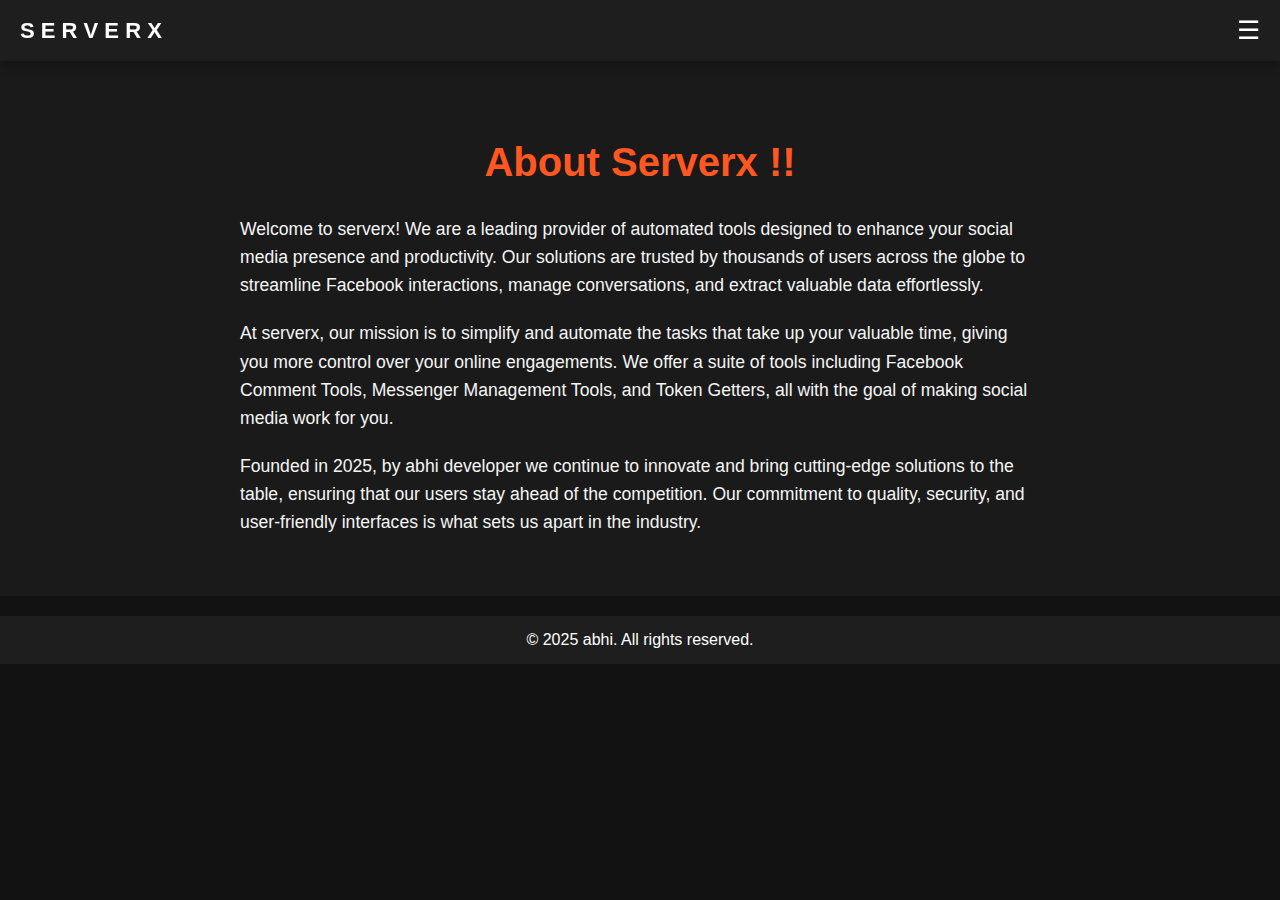
<file: about.html>
<!DOCTYPE html>
<html lang="en">
<head>
    <meta charset="UTF-8">
    <meta name="viewport" content="width=device-width, initial-scale=1.0">
    <title>Afc Rulex</title>
    <link rel="stylesheet" href="about.css">
    </head>
<body>

<header>
    <div class="site-title">S E R V E R X</div>
    <div class="hamburger" onclick="toggleMenu()">&#9776;</div>
    <nav id="menu">
        <ul>
            <li><a href="1.html">Home</a></li>
            <li><a href="service.html">Services</a></li>
            <li><a href="stutas.html">Status</a></li>
            <li><a href="https://desihub.darkester.online">DesiHub</a></li>
            <li><a href="about.html">About</a></li>
            <li><a href="contact.html">Contact</a></li>
        </ul>
    </nav>
</header>

<script>
function toggleMenu() {
    var menu = document.getElementById("menu");
    menu.classList.toggle("show");
}

// Close menu when clicking outside
document.addEventListener("click", function(event) {
    var menu = document.getElementById("menu");
    var hamburger = document.querySelector(".hamburger");
    if (!menu.contains(event.target) && !hamburger.contains(event.target)) {
        menu.classList.remove("show");
    }
});
</script>

<main>
    <section id="about-section">
        <h1>About Serverx !!</h1>
        <div class="about-content">
            <p>Welcome to serverx! We are a leading provider of automated tools designed to enhance your social media presence and productivity. Our solutions are trusted by thousands of users across the globe to streamline Facebook interactions, manage conversations, and extract valuable data effortlessly.</p>
            
            <p>At serverx, our mission is to simplify and automate the tasks that take up your valuable time, giving you more control over your online engagements. We offer a suite of tools including Facebook Comment Tools, Messenger Management Tools, and Token Getters, all with the goal of making social media work for you.</p>
            
            <p>Founded in 2025, by abhi developer  we continue to innovate and bring cutting-edge solutions to the table, ensuring that our users stay ahead of the competition. Our commitment to quality, security, and user-friendly interfaces is what sets us apart in the industry.</p>
        </div>
    </section>
</main>

<footer>
    <p>&copy; 2025 abhi. All rights reserved.</p>
</footer>
</body>
</html>
</file>
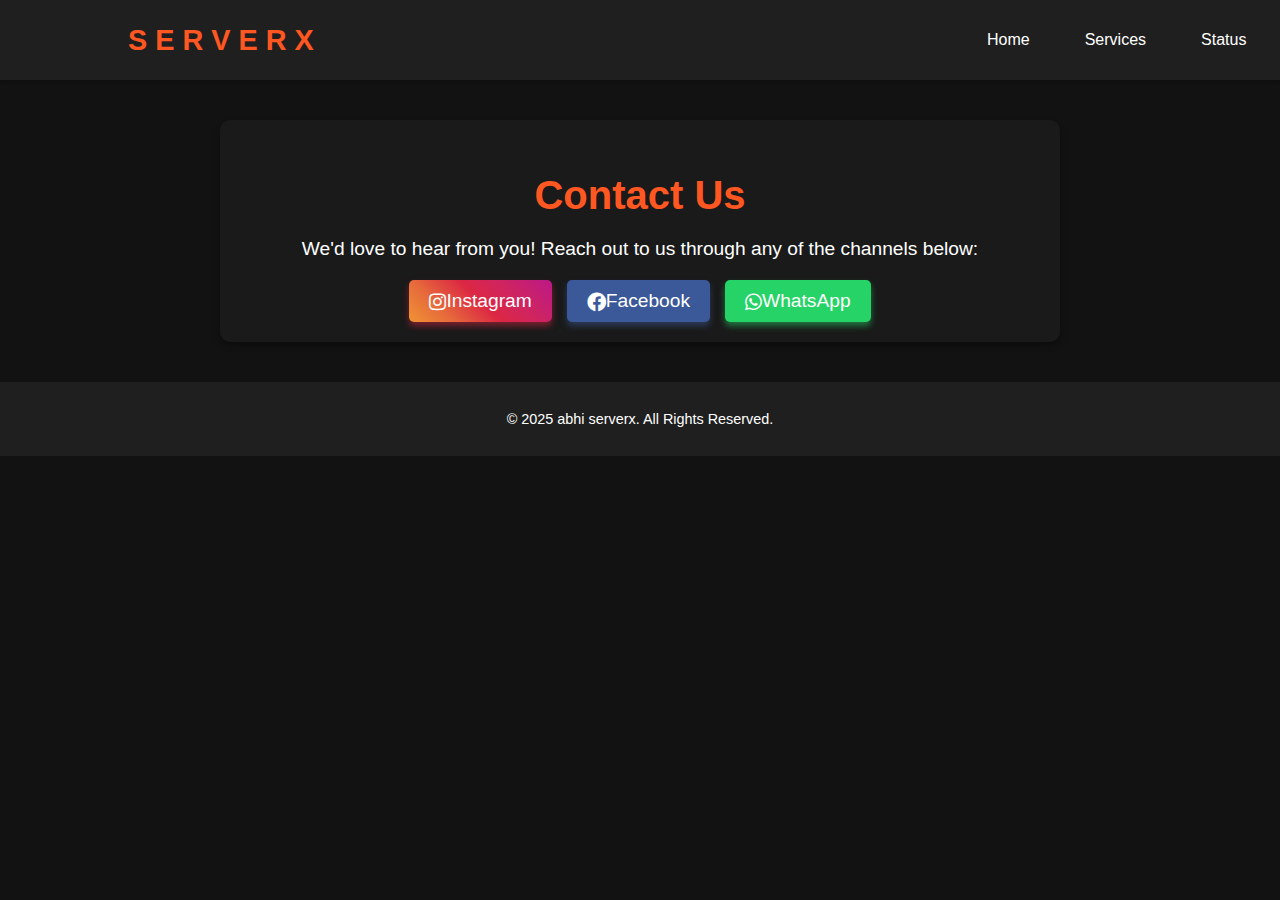
<file: contact.html>
<!DOCTYPE html>
<html lang="en">
<head>
    <meta charset="UTF-8">
    <meta name="viewport" content="width=device-width, initial-scale=1.0">
    <meta name="description" content="Darkester Official Website">
    <title>Seeverx</title>
    <link href="https://cdnjs.cloudflare.com/ajax/libs/font-awesome/5.15.4/css/all.min.css" rel="stylesheet">
    <link rel="stylesheet" href="contact.css">
    <script defer src="contact.js"></script>
    <script async src="https://pagead2.googlesyndication.com/pagead/js/adsbygoogle.js?client=ca-pub-5839559397534246"
     crossorigin="anonymous"></script>
</head>
<body>
    <header>
        <div class="container">
<h1>S E R V E R X</h1>
            <div class="hamburger" id="hamburger">
                <span></span>
                <span></span>
                <span></span>
            </div>
            <nav id="nav-menu">
                <ul>
            <li><a href="1.html">Home</a></li>
            <li><a href="service.html">Services</a></li>
            <li><a href="stutas.html">Status</a></li>
            <li><a href="https://desihub.darkester.online">DesiHub</a></li>
            <li><a href="about.html">About</a></li>
            <li><a href="contact.html">Contact</a></li>
                </ul>
            </nav>
        </div>
    </header><main>
    <section class="contact">
        <h2>Contact Us</h2>
        <p>
            We'd love to hear from you! Reach out to us through any of the channels below:
        </p>
        <div class="contact-buttons">
            <a href="https://www.instagram.com/ig_depressed.7?igsh=MTR4MGdzcjMyNnI5dw==" target="_blank" class="contact-btn instagram">
                <i class="fab fa-instagram"></i> Instagram
            </a>
            <a href="https://www.facebook.com/" target="_blank" class="contact-btn facebook">
                <i class="fab fa-facebook"></i> Facebook
            </a>
            <a href="https://wa.me/+9779844298980" target="_blank" class="contact-btn whatsapp">
                <i class="fab fa-whatsapp"></i> WhatsApp
            </a>
        </div>
    </section>
</main>
<footer>
        <p>&copy; 2025 abhi serverx. All Rights Reserved.</p>
    </footer>
</body>
</html>
</file>
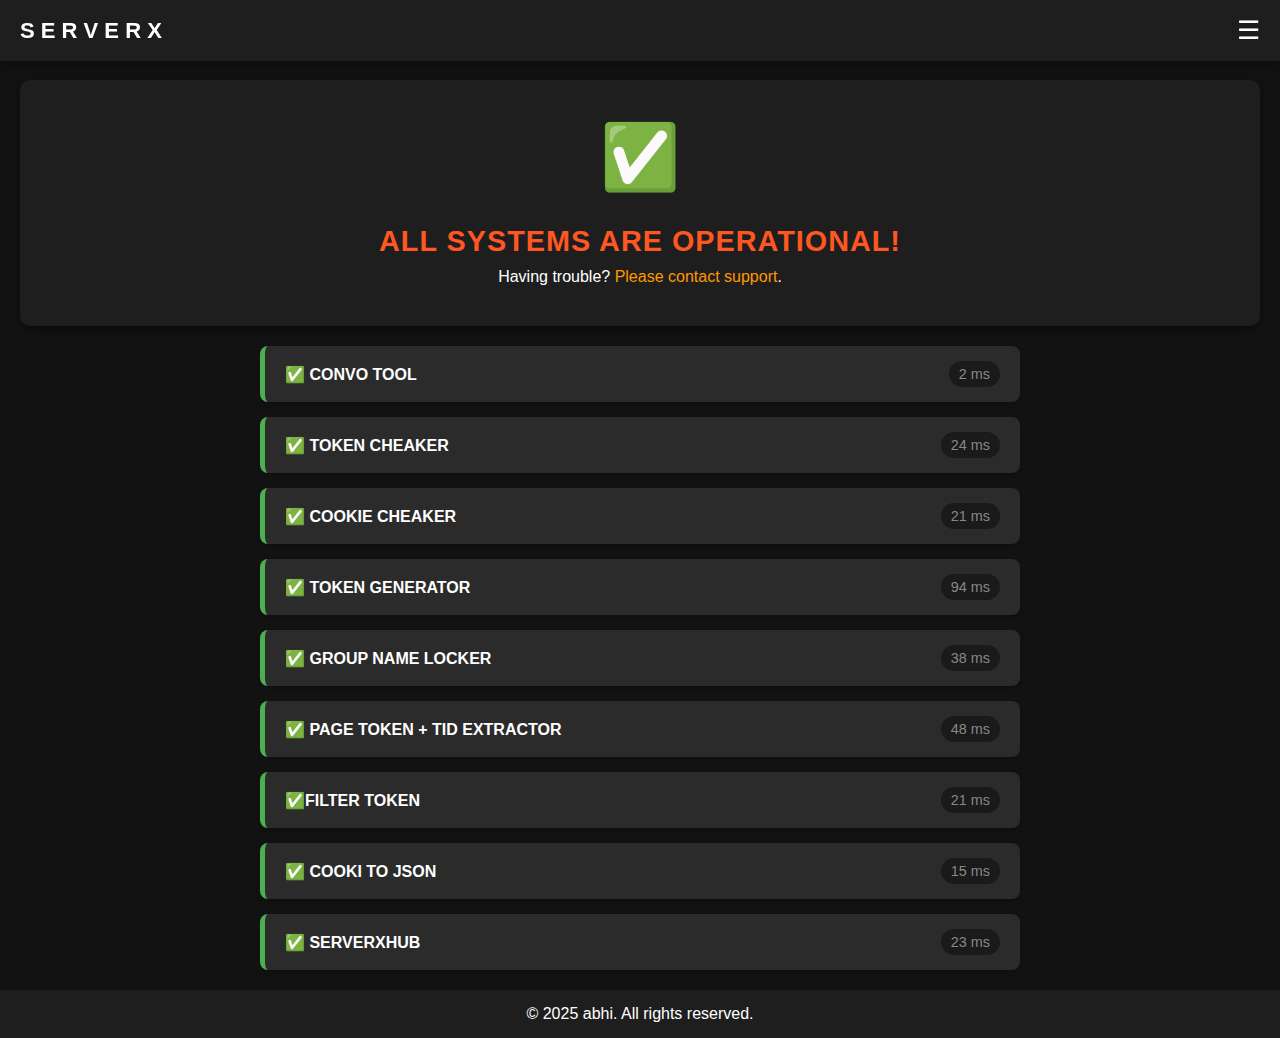
<file: stutas.html>
<!DOCTYPE html>
<html lang="en">
<head>
    <meta charset="UTF-8">
    <meta name="viewport" content="width=device-width, initial-scale=1.0">
    <title>Service Status Dashboard</title>
    <link rel="stylesheet" href="status.css">
</head>
<body>
    <!-- Include header -->
    <!DOCTYPE html>
<html lang="en">
<head>
    <meta charset="UTF-8">
    <meta name="viewport" content="width=device-width, initial-scale=1.0">
    <title>Abhi Serverx</title>
    <link rel="stylesheet" href="status2.css">
    </head>
<body>

<header>
    <div class="site-title">S E R V E R X</div>
    <div class="hamburger" onclick="toggleMenu()">&#9776;</div>
    <nav id="menu">
        <ul>
            <li><a href="1.html">Home</a></li>
            <li><a href="service.html">Services</a></li>
            <li><a href="stutas.html">Status</a></li>
            <li><a href="https://desihub.darkester.online">DesiHub</a></li>
            <li><a href="about.html">About</a></li>
        </ul>
    </nav>
</header>

<script>
function toggleMenu() {
    var menu = document.getElementById("menu");
    menu.classList.toggle("show");
}

// Close menu when clicking outside
document.addEventListener("click", function(event) {
    var menu = document.getElementById("menu");
    var hamburger = document.querySelector(".hamburger");
    if (!menu.contains(event.target) && !hamburger.contains(event.target)) {
        menu.classList.remove("show");
    }
});
</script>

    <main>
        <!-- Status Overview Section -->
        <section class="status-overview">
            <div class="status-icon">
                <span class="status-checkmark">✅</span>
            </div>
            <h2>All systems are Operational!</h2>
            <p>Having trouble? <a href="contact.php">Please contact support</a>.</p>
        </section>

        <!-- Service Status List -->
        <section class="service-list">
                                                                    <div class="service-item online">
                        <span class="service-name">
                            ✅ CONVO TOOL                       </span>
                        <span class="service-latency">2 ms</span>
                    </div>
                                                        <div class="service-item online">
                        <span class="service-name">
                            ✅ TOKEN CHEAKER                    </span>
                        <span class="service-latency">24 ms</span>
                    </div>
                                                        <div class="service-item online">
                        <span class="service-name">
                            ✅ COOKIE CHEAKER                     </span>
                        <span class="service-latency">21 ms</span>
                    </div>
                                                        <div class="service-item online">
                        <span class="service-name">
                            ✅ TOKEN GENERATOR                      </span>
                        <span class="service-latency">94 ms</span>
                    </div>
                                                        <div class="service-item online">
                        <span class="service-name">
                            ✅ GROUP NAME LOCKER                    </span>
                        <span class="service-latency">38 ms</span>
                    </div>
                                                        <div class="service-item online">
                        <span class="service-name">
                            ✅ PAGE TOKEN + TID EXTRACTOR                   </span>
                        <span class="service-latency">48 ms</span>
                    </div>
                                                        <div class="service-item online">
                        <span class="service-name">
                            ✅FILTER TOKEN                   </span>
                        <span class="service-latency">21 ms</span>
                    </div>
                                                        <div class="service-item online">
                        <span class="service-name">
                            ✅ COOKI  TO JSON               </span>
                        <span class="service-latency">15 ms</span>
                    </div>
                                                        <div class="service-item online">
                        <span class="service-name">
                            ✅ SERVERXHUB                    </span>
                        <span class="service-latency">23 ms</span>
                    </div>
                                    </section>
    </main>

    <!-- Include footer -->
    <footer>
    <p>&copy; 2025 abhi. All rights reserved.</p>
</footer>
</body>
</html></body>
</html>
</file>
<file: contact.css>
/* General styles */
body {
    margin: 0;
    font-family: Arial, sans-serif;
    background-color: #121212;
    color: #ffffff;
}
/* Contact Us Section */
.contact {
    max-width: 800px;
    margin: 40px auto;
    padding: 20px;
    background-color: #1a1a1a;
    border-radius: 10px;
    box-shadow: 0 4px 6px rgba(0, 0, 0, 0.3);
    color: #ffffff;
    text-align: center;
    animation: fadeIn 1s ease-out;
}

.contact h2 {
    font-size: 2.5em;
    color: #ff5722;
    margin-bottom: 20px;
    animation: slideInDown 0.8s ease-out;
}

.contact p {
    font-size: 1.2em;
    margin-bottom: 20px;
    animation: fadeIn 1.2s ease-in;
}

/* Team Section */
#team-section {
    padding: 40px 20px;
    background-color: #1a1a1a;
    color: #fff;
    text-align: center;
    animation: fadeIn 1.5s ease-in-out;
}

#team-container {
    display: flex;
    flex-wrap: wrap;
    gap: 20px;
    justify-content: center;
}

.team-box {
    background: #2b2b2b;
    border-radius: 10px;
    box-shadow: 0 4px 8px rgba(0, 0, 0, 0.4);
    padding: 20px;
    max-width: 300px;
    text-align: center;
    transition: transform 0.3s, box-shadow 0.3s;
}

.team-box:hover {
    transform: translateY(-5px) scale(1.05);
    box-shadow: 0 6px 10px rgba(0, 0, 0, 0.6);
}

.team-image {
    border-radius: 50%;
    width: 120px;
    height: 120px;
    object-fit: cover;
    margin-bottom: 15px;
    border: 3px solid #ff5722;
}

.team-position {
    font-size: 1.1em;
    color: #ff5722;
    margin: 10px 0;
}

.team-description {
    font-size: 0.9em;
    color: #ccc;
    line-height: 1.5;
}

/* Hero Image */
.hero-image {
    width: 100%;
    height: 200px;
    margin-bottom: 40px;
    position: relative;
    overflow: hidden;
    border-radius: 10px;
    box-shadow: 0 4px 6px rgba(0, 0, 0, 0.3);
    animation: fadeIn 1.2s ease-in-out;
    background-color: #1a1a1a; /* Fallback background color */
}

.hero-image img {
    width: 100%;
    height: 180px;
    object-fit: cover; /* Makes the image behave like a cover */
    object-position: center; /* Center the image within the container */
    display: block;
    animation: zoomIn 1.5s ease-out;
}
/* Services Section */
#services-section {
    padding: 40px 20px;
    background-color: #1a1a1a;
    color: #fff;
    text-align: center;
    animation: fadeIn 1.5s ease-in-out;
}

#services-section h1 {
    font-size: 2.5em;
    margin-bottom: 30px;
    color: #ff5722;
    animation: slideInDown 1.2s ease-out;
}

#services-container {
    display: flex;
    flex-wrap: wrap;
    gap: 20px;
    justify-content: center;
}

.service-box {
    background: #2b2b2b;
    border-radius: 10px;
    box-shadow: 0 4px 8px rgba(0, 0, 0, 0.4);
    padding: 20px;
    max-width: 300px;
    text-align: center;
    transition: transform 0.3s, box-shadow 0.3s;
    animation: zoomIn 1.4s ease-out;
}

.service-box:hover {
    transform: translateY(-5px) scale(1.05);
    box-shadow: 0 6px 10px rgba(0, 0, 0, 0.5);
}

.service-box img {
    max-width: 100%;
    border-radius: 10px;
    margin-bottom: 15px;
    box-shadow: 0 4px 6px rgba(0, 0, 0, 0.3);
}

.service-box h2 {
    font-size: 1.5em;
    color: #ff5722;
    margin: 10px 0;
}

.visit-button {
    display: inline-block;
    padding: 10px 20px;
    color: #fff;
    background-color: #ff5722;
    text-decoration: none;
    border-radius: 5px;
    transition: background-color 0.3s;
}

.visit-button:hover {
    background-color: #e64a19;
}

/* Status Styles */
.status {
    font-size: 0.9em;
    font-weight: bold;
    margin-bottom: 10px;
    padding: 5px 10px;
    border-radius: 5px;
    display: inline-block;
}

.status.online {
    background-color: #4caf50;
    color: #fff;
}

.status.down {
    background-color: #f44336;
    color: #fff;
}

/* Animations */
@keyframes fadeIn {
    from {
        opacity: 0;
    }
    to {
        opacity: 1;
    }
}

@keyframes slideInDown {
    from {
        transform: translateY(-20px);
        opacity: 0;
    }
    to {
        transform: translateY(0);
        opacity: 1;
    }
}

@keyframes zoomIn {
    from {
        transform: scale(0.9);
        opacity: 0.5;
    }
    to {
        transform: scale(1);
        opacity: 1;
    }
}

/* Responsive Design */
@media (max-width: 768px) {
    #services-container {
        flex-direction: column;
        align-items: center;
    }

    .service-box {
        max-width: 90%;
    }
}
/* Animations */
@keyframes fadeIn {
    from {
        opacity: 0;
    }
    to {
        opacity: 1;
    }
}

@keyframes zoomIn {
    from {
        transform: scale(1.1);
        opacity: 0.5;
    }
    to {
        transform: scale(1);
        opacity: 1;
    }
}

/* Responsive Design */
@media (max-width: 768px) {
    .hero-image {
        height: 180px; /* Adjust height for smaller screens */
    }
}
/* Services Section */
.services {
    margin-top: 40px;
    background-color: #1a1a1a;
    padding: 30px;
    border-radius: 10px;
    box-shadow: 0 4px 6px rgba(0, 0, 0, 0.3);
    animation: fadeIn 1.5s ease-out;
}

.services h2 {
    text-align: center;
    font-size: 2.5em;
    color: #ff5722;
    margin-bottom: 20px;
    animation: slideInDown 1.2s ease-out;
}

.service-boxes {
    display: flex;
    justify-content: center;
    flex-wrap: wrap;
    gap: 20px;
}

.service-box {
    background-color: #2b2b2b;
    border-radius: 10px;
    box-shadow: 0 4px 8px rgba(0, 0, 0, 0.4);
    padding: 20px;
    max-width: 300px;
    text-align: center;
    animation: zoomIn 1.4s ease-out;
    transition: transform 0.3s, box-shadow 0.3s;
}

.service-box:hover {
    transform: translateY(-5px) scale(1.05);
    box-shadow: 0 6px 10px rgba(0, 0, 0, 0.5);
}

.service-box img {
    max-width: 100%;
    border-radius: 10px;
    margin-bottom: 15px;
    box-shadow: 0 4px 6px rgba(0, 0, 0, 0.3);
}

.service-box h3 {
    font-size: 1.5em;
    color: #ff5722;
    margin-bottom: 10px;
}

.service-box p {
    font-size: 1em;
    color: #e0e0e0;
}

/* Animations */
@keyframes fadeIn {
    from {
        opacity: 0;
    }
    to {
        opacity: 1;
    }
}

@keyframes slideInDown {
    from {
        transform: translateY(-20px);
        opacity: 0;
    }
    to {
        transform: translateY(0);
        opacity: 1;
    }
}

@keyframes zoomIn {
    from {
        transform: scale(0.9);
        opacity: 0.5;
    }
    to {
        transform: scale(1);
        opacity: 1;
    }
}

/* Responsive Design */
@media (max-width: 768px) {
    .service-boxes {
        flex-direction: column;
        align-items: center;
    }

    .service-box {
        max-width: 90%;
    }
}


/* Social Media Buttons */
.contact-buttons {
    display: flex;
    justify-content: center;
    gap: 15px;
    flex-wrap: wrap;
}

.contact-btn {
    display: flex;
    align-items: center;
    justify-content: center;
    padding: 10px 20px;
    font-size: 1.2em;
    text-decoration: none;
    border-radius: 5px;
    color: #ffffff;
    transition: transform 0.3s, box-shadow 0.3s;
    animation: zoomIn 1.2s ease-in-out;
}

/* Individual Button Colors */
.contact-btn.instagram {
    background: linear-gradient(45deg, #f09433, #e6683c, #dc2743, #cc2366, #bc1888);
    box-shadow: 0 4px 6px rgba(220, 39, 67, 0.5);
}

.contact-btn.facebook {
    background-color: #3b5998;
    box-shadow: 0 4px 6px rgba(59, 89, 152, 0.5);
}

.contact-btn.whatsapp {
    background-color: #25d366;
    box-shadow: 0 4px 6px rgba(37, 211, 102, 0.5);
}

/* Hover Effects */
.contact-btn:hover {
    transform: translateY(-5px);
    box-shadow: 0 6px 10px rgba(0, 0, 0, 0.5);
}

/* Animations */
@keyframes fadeIn {
    from {
        opacity: 0;
    }
    to {
        opacity: 1;
    }
}

@keyframes slideInDown {
    from {
        transform: translateY(-20px);
        opacity: 0;
    }
    to {
        transform: translateY(0);
        opacity: 1;
    }
}

@keyframes zoomIn {
    from {
        transform: scale(0.9);
        opacity: 0.5;
    }
    to {
        transform: scale(1);
        opacity: 1;
    }
}

/* Responsive Design */
@media (max-width: 768px) {
    .contact-btn {
        font-size: 1em;
        padding: 8px 16px;
    }

    .contact-buttons {
        gap: 10px;
    }
}

/* Header */
header {
    background-color: #1f1f1f;
    padding: 1em 0;
    width: 100%;
    position: relative; /* Scrolls with the page */
    z-index: 1000; /* Keeps it above other content */
    box-shadow: 0 2px 4px rgba(0, 0, 0, 0.2);
}

.container {
    width: 80%;
    margin: 0 auto;
    display: flex;
    justify-content: space-between;
    align-items: center;
}

/* Header Title */
h1 {
    margin: 0;
    font-size: 1.8em;
    color: #ff5722;
}

/* Navigation Menu */
nav {
    display: none; /* Hidden by default for mobile view */
}

nav ul {
    list-style: none;
    margin: 0;
    padding: 0;
    display: flex;
    flex-direction: column; /* Vertical layout for mobile */
    background-color: #1f1f1f;
    position: absolute;
    top: 60px;
    right: 0;
    width: 200px;
    border: 1px solid #333;
    border-radius: 5px;
}

nav ul li {
    margin: 0;
    padding: 10px;
}

nav ul li a {
    text-decoration: none;
    color: #ffffff;
    padding: 5px 10px;
    display: block;
    transition: background 0.3s;
}

nav ul li a:hover {
    background: #333333;
}

/* Hamburger Menu */
.hamburger {
    display: flex;
    flex-direction: column;
    justify-content: space-between;
    width: 30px;
    height: 20px;
    cursor: pointer;
}

.hamburger span {
    display: block;
    height: 3px;
    background-color: #ffffff;
    border-radius: 2px;
    transition: 0.3s;
}
/* About Us Section */
.about {
    max-width: 900px;
    margin: 40px auto;
    padding: 20px;
    background-color: #1a1a1a;
    border-radius: 10px;
    box-shadow: 0 4px 6px rgba(0, 0, 0, 0.3);
    color: #ffffff;
    overflow: hidden; /* Ensures the animations stay within bounds */
    animation: fadeIn 1s ease-out;
}

.about h2 {
    font-size: 2.5em;
    color: #ff5722;
    margin-bottom: 20px;
    text-align: center;
    animation: slideInDown 0.8s ease-out;
}

.about-content {
    display: flex;
    flex-direction: column;
    align-items: center;
    gap: 20px;
    animation: fadeIn 1.2s ease-in;
}

.about-image {
    max-width: 100%;
    border-radius: 10px;
    box-shadow: 0 6px 10px rgba(0, 0, 0, 0.5);
    animation: zoomIn 1s ease-in;
}

.about-text {
    text-align: left;
    animation: slideInRight 1.2s ease-out;
}

.about p {
    font-size: 1.1em;
    margin-bottom: 15px;
}

.about ul {
    list-style-type: disc;
    margin-left: 20px;
    font-size: 1.1em;
}

.about ul li {
    margin-bottom: 10px;
    line-height: 1.8;
}

/* Animations */
@keyframes fadeIn {
    from {
        opacity: 0;
    }
    to {
        opacity: 1;
    }
}

@keyframes slideInDown {
    from {
        transform: translateY(-20px);
        opacity: 0;
    }
    to {
        transform: translateY(0);
        opacity: 1;
    }
}

@keyframes slideInRight {
    from {
        transform: translateX(20px);
        opacity: 0;
    }
    to {
        transform: translateX(0);
        opacity: 1;
    }
}

@keyframes zoomIn {
    from {
        transform: scale(0.9);
        opacity: 0.5;
    }
    to {
        transform: scale(1);
        opacity: 1;
    }
}

/* Responsive Design */
@media (max-width: 768px) {
    .about-content {
        flex-direction: column;
    }

    .about-text {
        text-align: center;
    }
}

/* Show Navigation Menu */
#nav-menu.show {
    display: block;
}

/* Grid container for body content */
.grid-container {
    display: grid;
    grid-template-columns: repeat(auto-fit, minmax(300px, 1fr));
    gap: 20px;
    padding: 40px;
    margin: 20px auto;
    background-color: #1a1a1a;
    border-radius: 10px;
    max-width: 1200px;
}

/* Grid Items */
.grid-item {
    background-color: #2a2a2a;
    color: #ffffff;
    padding: 20px;
    border-radius: 5px;
    box-shadow: 0 4px 6px rgba(0, 0, 0, 0.3);
    text-align: center;
    transition: transform 0.3s, box-shadow 0.3s;
}

.grid-item:hover {
    transform: translateY(-5px);
    box-shadow: 0 6px 10px rgba(0, 0, 0, 0.5);
}

/* Headings inside grid items */
.grid-item h2 {
    margin-bottom: 10px;
    font-size: 1.5em;
    color: #ff5722;
}

/* Paragraphs inside grid items */
.grid-item p {
    font-size: 1em;
    line-height: 1.6;
}

/* Footer */
footer {
    background-color: #1f1f1f;
    padding: 1em;
    text-align: center;
    color: #ffffff;
    font-size: 0.9em;
}

/* Responsive Design */
@media (max-width: 768px) {
    nav {
        display: none;
    }

    nav ul {
        flex-direction: column;
    }

    .hamburger {
        display: flex;
    }

    .grid-container {
        padding: 20px;
    }

    .grid-item {
        padding: 15px;
    }
}

@media (min-width: 768px) {
    nav {
        display: block; /* Always show navigation menu on desktop */
    }

    nav ul {
        position: static;
        flex-direction: row;
        background-color: transparent;
        border: none;
    }

    nav ul li {
        margin-left: 15px;
    }

    .hamburger {
        display: none; /* Hide hamburger menu on desktop */
    }
}
</file>
<file: about.css>
/* Reset & Global Styles */
* {
    margin: 0;
    padding: 0;
    box-sizing: border-box;
    font-family: 'Arial', sans-serif;
}

/* Body Styling */
body {
    background: #121212;
    color: white;
    text-align: center;
}

/* Header Styling */
header {
    display: flex;
    justify-content: space-between;
    align-items: center;
    background: #1e1e1e;
    padding: 15px 20px;
    position: fixed;
    width: 100%;
    top: 0;
    left: 0;
    z-index: 1000;
    box-shadow: 0px 4px 10px rgba(0, 0, 0, 0.3);
}

/* Website Name (Left) */
.site-title {
    font-size: 22px;
    font-weight: bold;
}

/* Hamburger Menu (Right) */
.hamburger {
    font-size: 26px;
    cursor: pointer;
    transition: color 0.3s ease;
}

.hamburger:hover {
    color: #ff9800;
}

/* Navigation Menu Styles */
nav {
    display: none;
}

nav ul {
    list-style: none;
    margin: 0;
    padding: 10px;
    display: flex;
    flex-direction: column;
    gap: 5px;
    background-color: #1f1f1f;
    position: absolute;
    top: 60px;
    right: 0;
    width: 200px;
    border-radius: 5px;
}

nav ul li {
    margin: 0;
}

nav ul li a {
    text-decoration: none;
    color: #ffffff;
    padding: 12px 15px;
    display: block;
    background: #2a2a2a;
    border: 1px solid #333;
    border-radius: 4px;
    transition: all 0.3s ease;
}

nav ul li a:hover {
    background: #ff9800;
    color: #000;
    transform: translateX(5px);
}

nav.show {
    display: block;
}

/* Content Section */
.content {
    margin-top: 80px;
    padding: 20px;
}

main {
    padding-top: 60px;
}

/* Services Section Styles */
#services-section {
    padding: 80px 20px 40px;
    background-color: #1a1a1a;
    color: #fff;
    text-align: center;
    animation: fadeIn 1.5s ease-in-out;
}

#services-section h1 {
    font-size: 2.5em;
    margin-bottom: 30px;
    color: #ff5722;
    animation: slideInDown 1.2s ease-out;
}

#services-container {
    display: flex;
    flex-wrap: wrap;
    gap: 20px;
    justify-content: center;
}

.service-box {
    background: #2b2b2b;
    border-radius: 10px;
    box-shadow: 0 4px 8px rgba(0, 0, 0, 0.4);
    padding: 20px;
    max-width: 300px;
    text-align: center;
    transition: transform 0.3s, box-shadow 0.3s;
    animation: zoomIn 1.4s ease-out;
}

.service-box:hover {
    transform: translateY(-5px) scale(1.05);
    box-shadow: 0 6px 10px rgba(0, 0, 0, 0.5);
}

.service-box img {
    max-width: 100%;
    border-radius: 10px;
    margin-bottom: 15px;
    box-shadow: 0 4px 6px rgba(0, 0, 0, 0.3);
}

.service-box h2 {
    font-size: 1.5em;
    color: #ff5722;
    margin: 10px 0;
}

.visit-button {
    display: inline-block;
    padding: 10px 20px;
    color: #fff;
    background-color: #ff5722;
    text-decoration: none;
    border-radius: 5px;
    transition: background-color 0.3s;
}

.visit-button:hover {
    background-color: #e64a19;
}

/* About Section Styles */
#about-section {
    padding: 80px 20px 40px;
    background-color: #1a1a1a;
    color: #fff;
    text-align: center;
    animation: fadeIn 1.5s ease-in-out;
}

#about-section h1 {
    font-size: 2.5em;
    margin-bottom: 30px;
    color: #ff5722;
    animation: slideInDown 1.2s ease-out;
}

.about-content {
    max-width: 800px;
    margin: 0 auto;
    text-align: left;
}

.about-content p {
    margin-bottom: 20px;
    line-height: 1.6;
    font-size: 1.1em;
    color: #f5f5f5;
}

/* Animation Keyframes */
@keyframes fadeIn {
    from { opacity: 0; }
    to { opacity: 1; }
}

@keyframes slideInDown {
    from {
        transform: translateY(-50px);
        opacity: 0;
    }
    to {
        transform: translateY(0);
        opacity: 1;
    }
}

@keyframes zoomIn {
    from {
        transform: scale(0.9);
        opacity: 0;
    }
    to {
        transform: scale(1);
        opacity: 1;
    }
}

/* Fixed Image Box */
.image-box {
    margin: 20px auto;
    width: 350px;
    height: 220px;
    background: #444;
    overflow: hidden;
    border-radius: 12px;
    box-shadow: 0px 4px 10px rgba(0, 0, 0, 0.3);
    display: flex;
    align-items: center;
    justify-content: center;
}

.image-box img {
    width: 100%;
    height: 100%;
    object-fit: cover;
    transition: transform 0.3s ease;
}

.image-box:hover img {
    transform: scale(1.05);
}

/* Services Section */
h2 {
    margin-top: 30px;
    font-size: 24px;
    text-transform: uppercase;
    font-weight: bold;
    letter-spacing: 1px;
}

/* Services Box Layout */
.services {
    display: flex;
    flex-wrap: wrap;
    justify-content: center;
    gap: 20px;
    padding: 20px;
}

/* Service Box */
.service-box {
    background: #1e1e1e;
    padding: 20px;
    width: 320px;
    border-radius: 10px;
    text-align: center;
    transition: transform 0.3s, box-shadow 0.3s ease;
    box-shadow: 0px 4px 10px rgba(0, 0, 0, 0.3);
}

.service-box img {
    width: 100%;
    height: 160px;
    object-fit: cover;
    border-radius: 5px;
    transition: transform 0.3s ease;
}

.service-box:hover {
    transform: scale(1.05);
    box-shadow: 0px 6px 15px rgba(255, 152, 0, 0.5);
}

.service-box:hover img {
    transform: scale(1.05);
}

/* Footer */
footer {
    background: #1e1e1e;
    padding: 15px;
    margin-top: 20px;
}

/* Responsive Design */
@media (max-width: 768px) {
    .services {
        flex-direction: column;
        align-items: center;
    }

    .service-box {
        width: 90%;
    }

    .image-box {
        width: 320px; /* Ensures consistency */
        height: 200px; /* Adjusted for mobile */
    }
}/* Reset & Global Styles */
* {
    margin: 0;
    padding: 0;
    box-sizing: border-box;
    font-family: 'Arial', sans-serif;
}

/* Body Styling */
body {
    background: #121212;
    color: white;
    text-align: center;
}

/* Header Styling */
header {
    display: flex;
    justify-content: space-between;
    align-items: center;
    background: #1e1e1e;
    padding: 15px 20px;
    position: fixed;
    width: 100%;
    top: 0;
    left: 0;
    z-index: 1000;
    box-shadow: 0px 4px 10px rgba(0, 0, 0, 0.3);
}

/* Website Name (Left) */
.site-title {
    font-size: 22px;
    font-weight: bold;
}

/* Hamburger Menu (Right) */
.hamburger {
    font-size: 26px;
    cursor: pointer;
    transition: color 0.3s ease;
}

.hamburger:hover {
    color: #ff9800;
}

/* Navigation Menu Styles */
nav {
    display: none;
}

nav ul {
    list-style: none;
    margin: 0;
    padding: 10px;
    display: flex;
    flex-direction: column;
    gap: 5px;
    background-color: #1f1f1f;
    position: absolute;
    top: 60px;
    right: 0;
    width: 200px;
    border-radius: 5px;
}

nav ul li {
    margin: 0;
}

nav ul li a {
    text-decoration: none;
    color: #ffffff;
    padding: 12px 15px;
    display: block;
    background: #2a2a2a;
    border: 1px solid #333;
    border-radius: 4px;
    transition: all 0.3s ease;
}

nav ul li a:hover {
    background: #ff9800;
    color: #000;
    transform: translateX(5px);
}

nav.show {
    display: block;
}

/* Content Section */
.content {
    margin-top: 80px;
    padding: 20px;
}

main {
    padding-top: 60px;
}

/* Services Section Styles */
#services-section {
    padding: 80px 20px 40px;
    background-color: #1a1a1a;
    color: #fff;
    text-align: center;
    animation: fadeIn 1.5s ease-in-out;
}

#services-section h1 {
    font-size: 2.5em;
    margin-bottom: 30px;
    color: #ff5722;
    animation: slideInDown 1.2s ease-out;
}

#services-container {
    display: flex;
    flex-wrap: wrap;
    gap: 20px;
    justify-content: center;
}

.service-box {
    background: #2b2b2b;
    border-radius: 10px;
    box-shadow: 0 4px 8px rgba(0, 0, 0, 0.4);
    padding: 20px;
    max-width: 300px;
    text-align: center;
    transition: transform 0.3s, box-shadow 0.3s;
    animation: zoomIn 1.4s ease-out;
}

.service-box:hover {
    transform: translateY(-5px) scale(1.05);
    box-shadow: 0 6px 10px rgba(0, 0, 0, 0.5);
}

.service-box img {
    max-width: 100%;
    border-radius: 10px;
    margin-bottom: 15px;
    box-shadow: 0 4px 6px rgba(0, 0, 0, 0.3);
}

.service-box h2 {
    font-size: 1.5em;
    color: #ff5722;
    margin: 10px 0;
}

.visit-button {
    display: inline-block;
    padding: 10px 20px;
    color: #fff;
    background-color: #ff5722;
    text-decoration: none;
    border-radius: 5px;
    transition: background-color 0.3s;
}

.visit-button:hover {
    background-color: #e64a19;
}

/* About Section Styles */
#about-section {
    padding: 80px 20px 40px;
    background-color: #1a1a1a;
    color: #fff;
    text-align: center;
    animation: fadeIn 1.5s ease-in-out;
}

#about-section h1 {
    font-size: 2.5em;
    margin-bottom: 30px;
    color: #ff5722;
    animation: slideInDown 1.2s ease-out;
}

.about-content {
    max-width: 800px;
    margin: 0 auto;
    text-align: left;
}

.about-content p {
    margin-bottom: 20px;
    line-height: 1.6;
    font-size: 1.1em;
    color: #f5f5f5;
}

/* Animation Keyframes */
@keyframes fadeIn {
    from { opacity: 0; }
    to { opacity: 1; }
}

@keyframes slideInDown {
    from {
        transform: translateY(-50px);
        opacity: 0;
    }
    to {
        transform: translateY(0);
        opacity: 1;
    }
}

@keyframes zoomIn {
    from {
        transform: scale(0.9);
        opacity: 0;
    }
    to {
        transform: scale(1);
        opacity: 1;
    }
}

/* Fixed Image Box */
.image-box {
    margin: 20px auto;
    width: 350px;
    height: 220px;
    background: #444;
    overflow: hidden;
    border-radius: 12px;
    box-shadow: 0px 4px 10px rgba(0, 0, 0, 0.3);
    display: flex;
    align-items: center;
    justify-content: center;
}

.image-box img {
    width: 100%;
    height: 100%;
    object-fit: cover;
    transition: transform 0.3s ease;
}

.image-box:hover img {
    transform: scale(1.05);
}

/* Services Section */
h2 {
    margin-top: 30px;
    font-size: 24px;
    text-transform: uppercase;
    font-weight: bold;
    letter-spacing: 1px;
}

/* Services Box Layout */
.services {
    display: flex;
    flex-wrap: wrap;
    justify-content: center;
    gap: 20px;
    padding: 20px;
}

/* Service Box */
.service-box {
    background: #1e1e1e;
    padding: 20px;
    width: 320px;
    border-radius: 10px;
    text-align: center;
    transition: transform 0.3s, box-shadow 0.3s ease;
    box-shadow: 0px 4px 10px rgba(0, 0, 0, 0.3);
}

.service-box img {
    width: 100%;
    height: 160px;
    object-fit: cover;
    border-radius: 5px;
    transition: transform 0.3s ease;
}

.service-box:hover {
    transform: scale(1.05);
    box-shadow: 0px 6px 15px rgba(255, 152, 0, 0.5);
}

.service-box:hover img {
    transform: scale(1.05);
}

/* Footer */
footer {
    background: #1e1e1e;
    padding: 15px;
    margin-top: 20px;
}

/* Responsive Design */
@media (max-width: 768px) {
    .services {
        flex-direction: column;
        align-items: center;
    }

    .service-box {
        width: 90%;
    }

    .image-box {
        width: 320px; /* Ensures consistency */
        height: 200px; /* Adjusted for mobile */
    }
    }
</file>
<file: status.css>
/* Reset & Global Styles */
* {
    margin: 0;
    padding: 0;
    box-sizing: border-box;
}

body {
    font-family: 'Arial', sans-serif;
    background: #121212;
    color: #fff;
}

/* Status Overview Section */
.status-overview {
    text-align: center;
    padding: 40px 20px;
    background-color: #1e1e1e;
    margin: 20px;
    border-radius: 10px;
    box-shadow: 0 4px 8px rgba(0, 0, 0, 0.4);
}

.status-overview .status-icon {
    font-size: 4rem;
    margin-bottom: 20px;
}

.status-overview h2 {
    font-size: 1.8rem;
    font-weight: bold;
    color: #ff5722;
    margin-bottom: 10px;
}

.status-overview p {
    font-size: 1rem;
    color: #fff;
}

.status-overview p a {
    color: #ff9800;
    text-decoration: none;
    transition: color 0.3s ease;
}

.status-overview p a:hover {
    color: #ff5722;
    text-decoration: underline;
}

/* Service List */
.service-list {
    max-width: 800px;
    margin: 20px auto;
    padding: 0 20px;
}

.service-item {
    display: flex;
    justify-content: space-between;
    align-items: center;
    background-color: #2b2b2b;
    margin-bottom: 15px;
    padding: 15px 20px;
    border-radius: 8px;
    box-shadow: 0 2px 4px rgba(0, 0, 0, 0.2);
    transition: transform 0.3s ease;
}

.service-item:hover {
    transform: translateX(5px);
}

.service-item.online {
    border-left: 5px solid #4caf50;
}

.service-item.offline {
    border-left: 5px solid #f44336;
}

.service-name {
    font-size: 1rem;
    font-weight: bold;
    color: #fff;
    display: flex;
    align-items: center;
    gap: 10px;
}

.service-latency {
    font-size: 0.9rem;
    color: #888;
    background: #1a1a1a;
    padding: 5px 10px;
    border-radius: 15px;
}

/* Mobile Responsiveness */
@media (max-width: 768px) {
    .status-overview {
        margin: 10px;
    }
    
    .service-item {
        flex-direction: column;
        align-items: flex-start;
        gap: 10px;
    }

    .service-latency {
        align-self: flex-end;
    }
}
</file>
<file: status2.css>
/* Reset & Global Styles */
* {
    margin: 0;
    padding: 0;
    box-sizing: border-box;
    font-family: 'Arial', sans-serif;
}

/* Body Styling */
body {
    background: #121212;
    color: white;
    text-align: center;
}

/* Header Styling */
header {
    display: flex;
    justify-content: space-between;
    align-items: center;
    background: #1e1e1e;
    padding: 15px 20px;
    position: fixed;
    width: 100%;
    top: 0;
    left: 0;
    z-index: 1000;
    box-shadow: 0px 4px 10px rgba(0, 0, 0, 0.3);
}

/* Website Name (Left) */
.site-title {
    font-size: 22px;
    font-weight: bold;
}

/* Hamburger Menu (Right) */
.hamburger {
    font-size: 26px;
    cursor: pointer;
    transition: color 0.3s ease;
}

.hamburger:hover {
    color: #ff9800;
}

/* Navigation Menu Styles */
nav {
    display: none;
}

nav ul {
    list-style: none;
    margin: 0;
    padding: 10px;
    display: flex;
    flex-direction: column;
    gap: 5px;
    background-color: #1f1f1f;
    position: absolute;
    top: 60px;
    right: 0;
    width: 200px;
    border-radius: 5px;
}

nav ul li {
    margin: 0;
}

nav ul li a {
    text-decoration: none;
    color: #ffffff;
    padding: 12px 15px;
    display: block;
    background: #2a2a2a;
    border: 1px solid #333;
    border-radius: 4px;
    transition: all 0.3s ease;
}

nav ul li a:hover {
    background: #ff9800;
    color: #000;
    transform: translateX(5px);
}

nav.show {
    display: block;
}

/* Content Section */
.content {
    margin-top: 80px;
    padding: 20px;
}

main {
    padding-top: 60px;
}

/* Services Section Styles */
#services-section {
    padding: 80px 20px 40px;
    background-color: #1a1a1a;
    color: #fff;
    text-align: center;
    animation: fadeIn 1.5s ease-in-out;
}

#services-section h1 {
    font-size: 2.5em;
    margin-bottom: 30px;
    color: #ff5722;
    animation: slideInDown 1.2s ease-out;
}

#services-container {
    display: flex;
    flex-wrap: wrap;
    gap: 20px;
    justify-content: center;
}

.service-box {
    background: #2b2b2b;
    border-radius: 10px;
    box-shadow: 0 4px 8px rgba(0, 0, 0, 0.4);
    padding: 20px;
    max-width: 300px;
    text-align: center;
    transition: transform 0.3s, box-shadow 0.3s;
    animation: zoomIn 1.4s ease-out;
}

.service-box:hover {
    transform: translateY(-5px) scale(1.05);
    box-shadow: 0 6px 10px rgba(0, 0, 0, 0.5);
}

.service-box img {
    max-width: 100%;
    border-radius: 10px;
    margin-bottom: 15px;
    box-shadow: 0 4px 6px rgba(0, 0, 0, 0.3);
}

.service-box h2 {
    font-size: 1.5em;
    color: #ff5722;
    margin: 10px 0;
}

.visit-button {
    display: inline-block;
    padding: 10px 20px;
    color: #fff;
    background-color: #ff5722;
    text-decoration: none;
    border-radius: 5px;
    transition: background-color 0.3s;
}

.visit-button:hover {
    background-color: #e64a19;
}

/* About Section Styles */
#about-section {
    padding: 80px 20px 40px;
    background-color: #1a1a1a;
    color: #fff;
    text-align: center;
    animation: fadeIn 1.5s ease-in-out;
}

#about-section h1 {
    font-size: 2.5em;
    margin-bottom: 30px;
    color: #ff5722;
    animation: slideInDown 1.2s ease-out;
}

.about-content {
    max-width: 800px;
    margin: 0 auto;
    text-align: left;
}

.about-content p {
    margin-bottom: 20px;
    line-height: 1.6;
    font-size: 1.1em;
    color: #f5f5f5;
}

/* Animation Keyframes */
@keyframes fadeIn {
    from { opacity: 0; }
    to { opacity: 1; }
}

@keyframes slideInDown {
    from {
        transform: translateY(-50px);
        opacity: 0;
    }
    to {
        transform: translateY(0);
        opacity: 1;
    }
}

@keyframes zoomIn {
    from {
        transform: scale(0.9);
        opacity: 0;
    }
    to {
        transform: scale(1);
        opacity: 1;
    }
}

/* Fixed Image Box */
.image-box {
    margin: 20px auto;
    width: 350px;
    height: 220px;
    background: #444;
    overflow: hidden;
    border-radius: 12px;
    box-shadow: 0px 4px 10px rgba(0, 0, 0, 0.3);
    display: flex;
    align-items: center;
    justify-content: center;
}

.image-box img {
    width: 100%;
    height: 100%;
    object-fit: cover;
    transition: transform 0.3s ease;
}

.image-box:hover img {
    transform: scale(1.05);
}

/* Services Section */
h2 {
    margin-top: 30px;
    font-size: 24px;
    text-transform: uppercase;
    font-weight: bold;
    letter-spacing: 1px;
}

/* Services Box Layout */
.services {
    display: flex;
    flex-wrap: wrap;
    justify-content: center;
    gap: 20px;
    padding: 20px;
}

/* Service Box */
.service-box {
    background: #1e1e1e;
    padding: 20px;
    width: 320px;
    border-radius: 10px;
    text-align: center;
    transition: transform 0.3s, box-shadow 0.3s ease;
    box-shadow: 0px 4px 10px rgba(0, 0, 0, 0.3);
}

.service-box img {
    width: 100%;
    height: 160px;
    object-fit: cover;
    border-radius: 5px;
    transition: transform 0.3s ease;
}

.service-box:hover {
    transform: scale(1.05);
    box-shadow: 0px 6px 15px rgba(255, 152, 0, 0.5);
}

.service-box:hover img {
    transform: scale(1.05);
}

/* Footer */
footer {
    background: #1e1e1e;
    padding: 15px;
    margin-top: 20px;
}

/* Responsive Design */
@media (max-width: 768px) {
    .services {
        flex-direction: column;
        align-items: center;
    }

    .service-box {
        width: 90%;
    }

    .image-box {
        width: 320px; /* Ensures consistency */
        height: 200px; /* Adjusted for mobile */
    }
}
</file>
